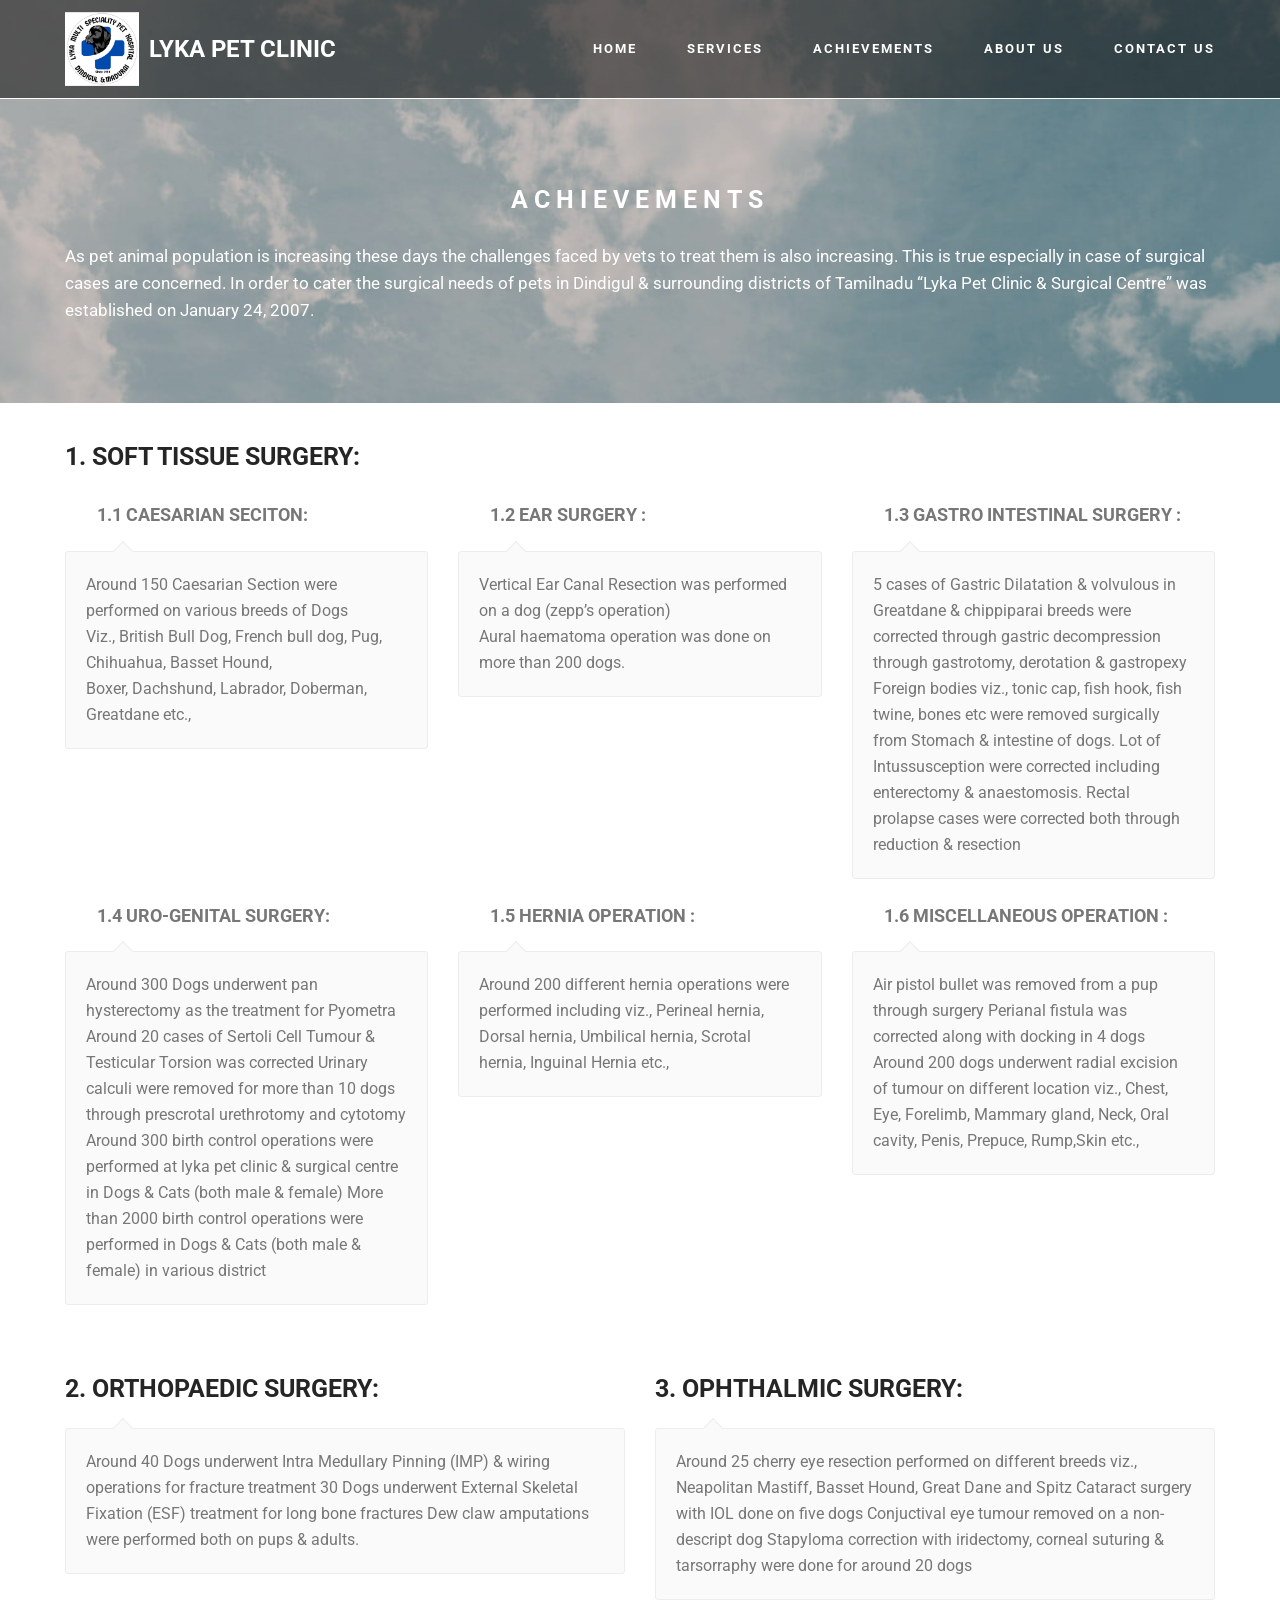
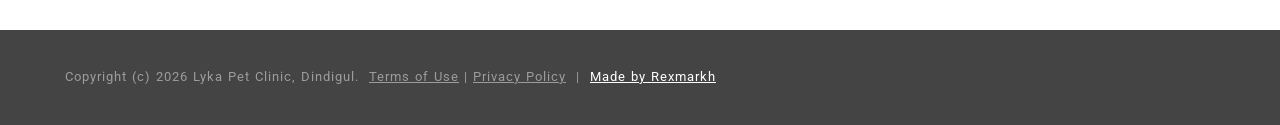
<file: pages/achievements.html>
<!DOCTYPE html>
<html>

<head>
    <meta charset="UTF-8">
    <meta http-equiv="X-UA-Compatible" content="IE=edge">
    <meta name="generator" content="Lyka Pet Clinic & Surgical Centre">
    <meta name="viewport" content="width=device-width, initial-scale=1">
    <link rel="shortcut icon" href="assets/images/logo.jpg" type="image/x-icon">
    <meta name="Lyka Pet Clinic & Surgical Centre" content="Achievements of Lyka Pet Clinic, Dindigul.">
    <title>Achievements</title>
    <link rel="stylesheet" href="https://fonts.googleapis.com/css?family=Roboto:700,400&amp;subset=cyrillic,latin,greek,vietnamese">
    <link rel="stylesheet" href="../assets/bootstrap/css/bootstrap.min.css">
    <link rel="stylesheet" href="../assets/mobirise/css/style.css">
    <link rel="stylesheet" href="../assets/mobirise/css/overwrite.css">
    <link rel="stylesheet" href="../assets/mobirise/css/mbr-additional.css" type="text/css">
</head>

<body>
    <section class="engine"><a rel="nofollow" href="https://lykapetclinic.com">Lyka Pet Clinic & Surgical Centre</a></section>
    <section class="mbr-navbar mbr-navbar--freeze mbr-navbar--absolute mbr-navbar--transparent mbr-navbar--sticky mbr-navbar--auto-collapse" id="menu-16">
        <div class="mbr-navbar__section mbr-section">
            <div class="mbr-section__container container">
                <div class="mbr-navbar__container">
                    <div class="mbr-navbar__column mbr-navbar__column--s mbr-navbar__brand">
                        <span class="mbr-navbar__brand-link mbr-brand mbr-brand--inline">
                        <span class="mbr-brand__logo"><a href="../"><img class="mbr-navbar__brand-img mbr-brand__img" src="../assets/images/logo.jpg" alt="Lyka Pet Clinic, Dindigul" title="Lyka Pet Clinic, Dindigul"></a></span>
                        <span class="mbr-brand__name"><a class="mbr-brand__name text-white" href="../#home">LYKA PET CLINIC</a></span>
                        </span>
                    </div>
                    <div class="mbr-navbar__hamburger mbr-hamburger text-white"><span class="mbr-hamburger__line"></span></div>
                    <div class="mbr-navbar__column mbr-navbar__menu">
                        <nav class="mbr-navbar__menu-box mbr-navbar__menu-box--inline-right">
                            <div class="mbr-navbar__column">
                                <ul class="mbr-navbar__items mbr-navbar__items--right mbr-buttons mbr-buttons--freeze mbr-buttons--right btn-decorator mbr-buttons--active mbr-buttons--only-links">
                                    <li class="mbr-navbar__item"><a class="mbr-buttons__link btn text-white" href="../#home">HOME</a></li>
                                    <li class="mbr-navbar__item"><a class="mbr-buttons__link btn text-white" href="../#servicess">SERVICES</a></li>
                                    <li class="mbr-navbar__item"><a class="mbr-buttons__link btn text-white" href="../#achievements">ACHIEVEMENTS</a></li>
                                    <li class="mbr-navbar__item"><a class="mbr-buttons__link btn text-white" href="../#aboutus">ABOUT US</a></li>
                                    <li class="mbr-navbar__item"><a class="mbr-buttons__link btn text-white" href="../#contactus">CONTACT US</a></li>
                                </ul>
                            </div>
                        </nav>
                    </div>
                </div>
            </div>
        </div>
    </section>
    <section class="mbr-section mbr-section--relative mbr-section--fixed-size mbr-parallax-background mbr-after-navbar" id="content5-18" style="background-image: url(../assets/images/bg3.jpg);">
        <div class="mbr-overlay" style="opacity: 0.2; background-color: rgb(40, 50, 78);"></div>
        <div class="mbr-section__container container mbr-section__container--first">
            <div class="mbr-header mbr-header--wysiwyg row">
                <div class="col-sm-8 col-sm-offset-2">
                    <h3 class="mbr-header__text">ACHIEVEMENTS</h3>
                </div>
            </div>
        </div>
        <div class="mbr-section__container container mbr-section__container--last">
            <div class="row">
                <div class="mbr-article mbr-article--wysiwyg col-sm-12">As pet animal population is increasing these days the challenges faced by vets to treat them is also increasing. This is true especially in case of surgical cases are concerned. In order to cater the surgical needs of pets in Dindigul & surrounding districts of Tamilnadu “Lyka Pet Clinic & Surgical Centre” was established on January 24, 2007.</div>
            </div>
        </div>
    </section>
    <section class="mbr-section mbr-section--relative mbr-section--fixed-size" id="testimonials1-27" style="background-color: rgb(255, 255, 255);">
        <div>
            <div class="mbr-section__container mbr-section__container--std-padding container">
                <div class="row">
                    <div class="col-sm-12">
                        <h2 class="mbr-section__header">1. SOFT TISSUE SURGERY:</h2>
                        <ul class="mbr-reviews mbr-reviews--wysiwyg row">
                            <li class="mbr-reviews__item col-sm-6 col-md-4">
                                <div class="mbr-reviews__author mbr-reviews__author--short">
                                    <div class="mbr-reviews__author-name">1.1 CAESARIAN SECITON:</div>
                                    <div class="mbr-reviews__author-bio"></div>
                                </div>
                                <div class="mbr-reviews__text">Around 150 Caesarian Section were performed on various breeds of Dogs
                                    <br>
                                    <div>Viz., British Bull Dog, French bull dog, Pug, Chihuahua, Basset Hound,</div>
                                    <div>Boxer, Dachshund, Labrador, Doberman, Greatdane etc.,</div>
                                </div>
                            </li>
                            <li class="mbr-reviews__item col-sm-6 col-md-4">
                                <div class="mbr-reviews__author mbr-reviews__author--short">
                                    <div class="mbr-reviews__author-name">1.2 EAR SURGERY :</div>
                                    <div class="mbr-reviews__author-bio"></div>
                                </div>
                                <div class="mbr-reviews__text">Vertical Ear Canal Resection was performed on a dog (zepp’s operation)
                                    <div>Aural haematoma operation was done on more than 200 dogs.</div>
                                </div>
                            </li>
                            <li class="mbr-reviews__item col-sm-6 col-md-4">
                                <div class="mbr-reviews__author mbr-reviews__author--short">
                                    <div class="mbr-reviews__author-name">1.3 GASTRO INTESTINAL SURGERY :</div>
                                    <div class="mbr-reviews__author-bio"></div>
                                </div>
                                <div class="mbr-reviews__text">
                                    <p class="mbr-reviews__p">5 cases of Gastric Dilatation &amp; volvulous in Greatdane &amp; chippiparai breeds were corrected through gastric decompression through gastrotomy, derotation &amp; gastropexy</p>
                                    <p class="mbr-reviews__p">Foreign bodies viz., tonic cap, fish hook, fish twine, bones etc were removed surgically from Stomach &amp; intestine of dogs. Lot of Intussusception were corrected including enterectomy &amp; anaestomosis. Rectal prolapse cases were corrected both through reduction &amp; resection</p>
                                </div>
                            </li>
                            <li class="mbr-reviews__item col-sm-6 col-md-4">
                                <div class="mbr-reviews__author mbr-reviews__author--short">
                                    <div class="mbr-reviews__author-name">1.4 URO-GENITAL SURGERY:</div>
                                    <div class="mbr-reviews__author-bio"></div>
                                </div>
                                <div class="mbr-reviews__text">Around 300 Dogs underwent pan hysterectomy as the treatment for Pyometra Around 20 cases of Sertoli Cell Tumour & Testicular Torsion was corrected Urinary calculi were removed for more than 10 dogs through prescrotal urethrotomy and cytotomy Around 300 birth control operations were performed at lyka pet clinic & surgical centre in Dogs & Cats (both male & female) More than 2000 birth control operations were performed in Dogs & Cats (both male & female) in various district
                            </li>
                            <li class="mbr-reviews__item col-sm-6 col-md-4">
                                <div class="mbr-reviews__author mbr-reviews__author--short">
                                    <div class="mbr-reviews__author-name">1.5 HERNIA OPERATION :</div>
                                    <div class="mbr-reviews__author-bio"></div>
                                </div>
                                <div class="mbr-reviews__text">Around 200 different hernia operations were performed including viz., Perineal hernia, Dorsal hernia, Umbilical hernia, Scrotal hernia, Inguinal Hernia etc.,</div>
                            </li>
                            <li class="mbr-reviews__item col-sm-6 col-md-4">
                                <div class="mbr-reviews__author mbr-reviews__author--short">
                                    <div class="mbr-reviews__author-name">1.6 MISCELLANEOUS OPERATION :</div>
                                    <div class="mbr-reviews__author-bio"></div>
                                </div>
                                <div class="mbr-reviews__text">Air pistol bullet was removed from a pup through surgery Perianal fistula was corrected along with docking in 4 dogs Around 200 dogs underwent radial excision of tumour on different location viz., Chest, Eye, Forelimb, Mammary gland, Neck, Oral cavity, Penis, Prepuce, Rump,Skin etc.,</div>
                            </li>
                        </ul>
                        </div>
                    </div>
                </div>
                <div class="mbr-section__container achieves container">
                    <div class="row">
                        <div class="col-sm-12">
                            <ul class="mbr-reviews mbr-reviews--wysiwyg row">
                                <li class="mbr-reviews__item col-sm-6 col-md-6">
                                    <div class="mbr-reviews__author mbr-reviews__author--short">
                                        <h2 class="mbr-section__header">2. ORTHOPAEDIC SURGERY:</h2>
                                    </div>
                                    <div class="mbr-reviews__text">Around 40 Dogs underwent Intra Medullary Pinning (IMP) & wiring operations for fracture treatment 30 Dogs underwent External Skeletal Fixation (ESF) treatment for long bone fractures Dew claw amputations were performed both on pups & adults.
                                    </div>
                                </li>
                                <li class="mbr-reviews__item col-sm-6 col-md-6">
                                    <div class="mbr-reviews__author mbr-reviews__author--short">
                                        <h2 class="mbr-section__header">3. OPHTHALMIC SURGERY:</h2>
                                    </div>
                                    <div class="mbr-reviews__text">Around 25 cherry eye resection performed on different breeds viz., Neapolitan Mastiff, Basset Hound, Great Dane and Spitz Cataract surgery with IOL done on five dogs Conjuctival eye tumour removed on a non-descript dog Stapyloma correction with iridectomy, corneal suturing & tarsorraphy were done for around 20 dogs</div>
                                </li>
                            </ul>
                        </div>
                    </div>
                </div>
            </div>
    </section>
    <footer style="background-color: rgb(68, 68, 68);" id="footer1-2" class="mbr-section mbr-section--relative mbr-section--fixed-size">
        <div class="mbr-section__container container">
            <div class="mbr-footer mbr-footer--wysiwyg row">
                <div class="col-sm-12">
                    <p class="mbr-footer__copyright">Copyright (c) 2026 Lyka Pet Clinic, Dindigul. &nbsp;<a href="https://lykapetclinic.com/" class="mbr-footer__link text-gray">Terms of Use</a> | <a href="https://lykapetclinic.com/" class="mbr-footer__link text-gray">Privacy Policy</a>&nbsp; | &nbsp;<a class="text-white" target="_blank" href="https://www.facebook.com/rexmarkh">Made by Rexmarkh</a></p>
                </div>
            </div>
        </div>
    </footer>
    <script src="../assets/web/assets/jquery/jquery.min.js"></script>
    <script src="../assets/bootstrap/js/bootstrap.min.js"></script>
    <script src="../assets/smooth-scroll/SmoothScroll.js"></script>
    <script src="../assets/jarallax/jarallax.js"></script>
    <script src="../assets/mobirise/js/script.js"></script>
</body>

</html>
</file>
<file: assets/mobirise/css/style.css>
.is-builder .animated {
  -webkit-animation-name: none !important;
  animation-name: none !important;
}
html {
  position: relative;
  min-height: 100%;
}
.mbr-embedded-video {
  position: relative;
}
.mbr-background-video,
.mbr-background-video-preview {
  bottom: 0;
  left: 0;
  overflow: hidden;
  position: absolute;
  right: 0;
  top: 0;
}
.mbr-parallax-background,
.mbr-background {
  background-attachment: fixed !important;
  background-position: 50% 0;
  background-repeat: no-repeat;
  background-size: cover !important;
}
.mbr-hidden-scrollbar .mbr-parallax-background {
  background-size: auto 130%;
}
.mobile .mbr-parallax-background {
  background-attachment: scroll !important;
}
.mbr-background {
  background-attachment: scroll !important;
}
.mbr-navbar {
  position: relative;
  width: 100%;
}
.mbr-navbar:before {
  content: "";
  display: block;
}
.mbr-navbar__brand-link:after,
.mbr-navbar__brand-img {
  height: 74px;
}
.mbr-navbar:before,
.mbr-navbar__container {
  height: 98px;
}
.mbr-navbar--ss .mbr-navbar__brand-link:after,
.mbr-navbar--ss .mbr-navbar__brand-img {
  height: 74px;
}
.mbr-navbar--ss:before,
.mbr-navbar--ss .mbr-navbar__container {
  height: 98px;
}
.mbr-navbar--xs .mbr-navbar__brand-link:after,
.mbr-navbar--xs .mbr-navbar__brand-img {
  height: 32px;
}
.mbr-navbar--xs:before,
.mbr-navbar--xs .mbr-navbar__container {
  height: 56px;
}
.mbr-navbar--s .mbr-navbar__brand-link:after,
.mbr-navbar--s .mbr-navbar__brand-img {
  height: 48px;
}
.mbr-navbar--s:before,
.mbr-navbar--s .mbr-navbar__container {
  height: 72px;
}
.mbr-navbar--m .mbr-navbar__brand-link:after,
.mbr-navbar--m .mbr-navbar__brand-img {
  height: 64px;
}
.mbr-navbar--m:before,
.mbr-navbar--m .mbr-navbar__container {
  height: 88px;
}
.mbr-navbar--l .mbr-navbar__brand-link:after,
.mbr-navbar--l .mbr-navbar__brand-img {
  height: 96px;
}
.mbr-navbar--l:before,
.mbr-navbar--l .mbr-navbar__container {
  height: 120px;
}
.mbr-navbar--xl .mbr-navbar__brand-link:after,
.mbr-navbar--xl .mbr-navbar__brand-img {
  height: 128px;
}
.mbr-navbar--xl:before,
.mbr-navbar--xl .mbr-navbar__container {
  height: 152px;
}
.mbr-navbar--short .mbr-navbar__brand-link:after,
.mbr-navbar--short .mbr-navbar__brand-img {
  height: 40px;
}
.mbr-navbar--short:before,
.mbr-navbar--short .mbr-navbar__container {
  height: 64px;
}
.mbr-navbar--short .mbr-navbar__container {
  padding: 12px 0;
}
@media (max-width: 767px) {
  .mbr-navbar--short .mbr-navbar__brand-link:after,
  .mbr-navbar--short .mbr-navbar__brand-img {
    height: 31px;
  }
  .mbr-navbar--short:before,
  .mbr-navbar--short .mbr-navbar__container {
    height: 45px;
  }
  .mbr-navbar--short .mbr-navbar__container {
    padding: 7px 0;
  }
}
.mbr-navbar__brand-img {
  position: relative;
}
.mbr-navbar__brand-img,
.mbr-navbar__container,
.mbr-navbar__section {
  -webkit-transition: all 300ms ease-in-out 0s;
  -o-transition: all 300ms ease-in-out 0s;
  transition: all 300ms ease-in-out 0s;
}
.mbr-navbar__section {
  background: #2c2c2c;
  height: auto;
  position: absolute;
  top: 0;
  width: 100%;
  z-index: 1000;
}
.mbr-navbar__container {
  display: table;
  padding: 12px 0;
  width: 100%;
}
.mbr-navbar__menu-box {
  display: table;
  width: 100%;
}
.mbr-navbar__menu-box--inline-left,
.mbr-navbar__menu-box--inline-center,
.mbr-navbar__menu-box--inline-right {
  display: block;
  text-align: left;
}
.mbr-navbar__menu-box--inline-center {
  text-align: center;
}
.mbr-navbar__menu-box--inline-right {
  text-align: right;
}
.mbr-navbar__column {
  display: table-cell;
  vertical-align: middle;
}
.mbr-navbar__column--xxs {
  width: 1%;
}
.mbr-navbar__column--xs {
  width: 10%;
}
.mbr-navbar__column--s {
  width: 20%;
}
.mbr-navbar__column--m {
  width: 30%;
}
.mbr-navbar__column--l {
  width: 40%;
}
.mbr-navbar__column--xl {
  width: 50%;
}
.mbr-navbar__menu-box--inline-left .mbr-navbar__column,
.mbr-navbar__menu-box--inline-center .mbr-navbar__column,
.mbr-navbar__menu-box--inline-right .mbr-navbar__column {
  display: inline-block;
}
.mbr-navbar__items {
  float: left;
  padding-left: 0px;
  position: relative;
  left: -20px;
}
.mbr-navbar__items--right {
  float: right;
  left: 0;
}
.mbr-navbar__item {
  display: block;
  float: left;
  position: relative;
}
.mbr-navbar__hamburger {
  display: none;
  margin-top: -11px;
  position: absolute;
  right: 0;
  top: 50%;
  z-index: 10000;
}
.mbr-navbar--collapsed .mbr-navbar__container {
  position: relative;
}
.mbr-navbar--collapsed .mbr-navbar__column {
  display: block;
  width: 100%;
}
.mbr-navbar--collapsed .mbr-navbar__items--right {
  padding-top: 13px;
}
.mbr-navbar--collapsed .mbr-navbar__menu {
  background: rgba(0, 0, 0, 0.9);
  display: none;
  height: 100%;
  left: 0;
  position: fixed;
  top: 0;
  width: 100%;
  z-index: 9999;
}
.mbr-navbar--collapsed .mbr-navbar__menu-box {
  display: table-cell;
  vertical-align: middle;
}
.mbr-navbar--collapsed .mbr-navbar__items {
  float: none;
}
.mbr-navbar--collapsed .mbr-navbar__item {
  float: none;
}
.mbr-navbar--collapsed .mbr-navbar__hamburger {
  display: block;
}
.mbr-navbar--collapsed.mbr-navbar--open .mbr-navbar__menu {
  display: table;
}
.mbr-navbar--collapsed.mbr-navbar--open:not(.mbr-navbar--sticky) .mbr-navbar__section {
  background: none;
  position: fixed;
}
.mbr-navbar--collapsed.mbr-navbar--open .mbr-navbar__brand {
  visibility: hidden;
}
.mbr-navbar--collapsed.mbr-navbar--sticky.mbr-navbar--open .mbr-navbar__brand {
  visibility: visible;
}
.mbr-navbar--collapsed.mbr-navbar--open .mbr-navbar__brand-img,
.mbr-navbar--collapsed.mbr-navbar--open .mbr-navbar__container {
  -webkit-transition: none;
  -o-transition: none;
  transition: none;
}
.mbr-navbar--freeze.mbr-navbar--collapsed.mbr-navbar--open .mbr-navbar__hamburger,
.mbr-navbar--freeze.mbr-navbar--collapsed.mbr-navbar--open .mbr-navbar__hamburger:hover {
  color: #fff !important;
}
.mbr-navbar--sticky .mbr-navbar__section {
  position: fixed;
}
.mbr-navbar--absolute {
  position: absolute;
}
.mbr-navbar--transparent .mbr-navbar__section {
  background: none;
}
.mbr-navbar--stuck .mbr-navbar__section,
.mbr-navbar--relative .mbr-navbar__section {
  background: #2c2c2c;
}
@media (max-width: 991px) {
  .mbr-navbar--auto-collapse .mbr-navbar__container {
    position: relative;
  }
  .mbr-navbar--auto-collapse .mbr-navbar__column {
    display: block;
    width: 100%;
  }
  .mbr-navbar--auto-collapse .mbr-navbar__items--right {
    padding-top: 13px;
  }
  .mbr-navbar--auto-collapse .mbr-navbar__menu {
    background: rgba(0, 0, 0, 0.9);
    display: none;
    height: 100%;
    left: 0;
    position: fixed;
    top: 0;
    width: 100%;
    z-index: 9999;
  }
  .mbr-navbar--auto-collapse .mbr-navbar__menu-box {
    display: table-cell;
    vertical-align: middle;
  }
  .mbr-navbar--auto-collapse .mbr-navbar__items {
    float: none;
  }
  .mbr-navbar--auto-collapse .mbr-navbar__item {
    float: none;
  }
  .mbr-navbar--auto-collapse .mbr-navbar__hamburger {
    display: block;
  }
  .mbr-navbar--auto-collapse.mbr-navbar--open .mbr-navbar__menu {
    display: table;
  }
  .mbr-navbar--auto-collapse.mbr-navbar--open:not(.mbr-navbar--sticky) .mbr-navbar__section {
    background: none;
    position: fixed;
  }
  .mbr-navbar--auto-collapse.mbr-navbar--open .mbr-navbar__brand {
    visibility: hidden;
  }
  .mbr-navbar--auto-collapse.mbr-navbar--sticky.mbr-navbar--open .mbr-navbar__brand {
    visibility: visible;
  }
  .mbr-navbar--auto-collapse.mbr-navbar--open .mbr-navbar__brand-img,
  .mbr-navbar--auto-collapse.mbr-navbar--open .mbr-navbar__container {
    -webkit-transition: none;
    -o-transition: none;
    transition: none;
  }
  .mbr-navbar--freeze.mbr-navbar--auto-collapse.mbr-navbar--open .mbr-navbar__hamburger,
  .mbr-navbar--freeze.mbr-navbar--auto-collapse.mbr-navbar--open .mbr-navbar__hamburger:hover {
    color: #fff !important;
  }
}
.mbr-after-navbar:before {
  content: "";
  display: block;
  height: 98px;
}
.mbr-hamburger {
  cursor: pointer;
  height: 23px;
  width: 30px;
}
.mbr-hamburger:focus {
  outline: none;
}
.mbr-hamburger__line,
.mbr-hamburger__line:before,
.mbr-hamburger__line:after {
  content: "";
  position: absolute;
  display: block;
  height: 1px;
  cursor: pointer;
}
.mbr-hamburger__line,
.mbr-hamburger__line:before,
.mbr-hamburger__line:after {
  width: 30px;
  border-bottom: 5px solid;
  top: 9px;
}
.mbr-hamburger__line:before {
  top: -9px;
}
.mbr-hamburger__line:after {
  top: 9px;
}
.mbr-hamburger__line,
.mbr-hamburger__line:before,
.mbr-hamburger__line:after {
  -webkit-transition: all 300ms ease-in-out;
  transition: all 300ms ease-in-out;
}
.mbr-hamburger--open .mbr-hamburger__line {
  border-color: transparent;
}
.mbr-hamburger--open .mbr-hamburger__line:before,
.mbr-hamburger--open .mbr-hamburger__line:after {
  top: 0;
}
.mbr-hamburger--open .mbr-hamburger__line:before {
  -ms-transform: rotate(45deg);
  -webkit-transform: rotate(45deg);
  transform: rotate(45deg);
}
.mbr-hamburger--open .mbr-hamburger__line:after {
  top: 10px;
  -ms-transform: translatey(-10px) rotate(-45deg);
  -webkit-transform: translatey(-10px) rotate(-45deg);
  transform: translatey(-10px) rotate(-45deg);
}
@media (max-width: 767px) {
  .mbr-hamburger {
    height: 23px;
    width: 27px;
  }
  .mbr-hamburger__line,
  .mbr-hamburger__line:before,
  .mbr-hamburger__line:after {
    width: 27px;
    border-bottom: 4px solid;
    top: 9px;
  }
  .mbr-hamburger__line:before {
    top: -9px;
  }
  .mbr-hamburger__line:after {
    top: 9px;
  }
}
.mbr-brand {
  display: block;
  float: left;
  position: relative;
}
.mbr-brand,
.mbr-brand:hover {
  text-decoration: none;
}
.mbr-brand__name {
  display: block;
  font-weight: bold;
  margin-top: 5px;
  text-align: center;
}
.mbr-brand__name,
.mbr-brand__name:hover {
  text-decoration: none;
}
.mbr-brand--inline {
  display: table;
}
.mbr-brand--inline:after {
  content: "";
  display: table-cell;
  width: 1px;
}
.mbr-brand--inline .mbr-brand__logo,
.mbr-brand--inline .mbr-brand__name {
  display: table-cell;
  vertical-align: middle;
}
.mbr-brand--inline .mbr-brand__logo {
  padding-right: 10px;
}
.mbr-brand--inline .mbr-brand__name {
  margin: 0;
  text-align: left;
}
.mbr-form {
  display: table;
  margin-top: -13px;
  position: relative;
  top: 14px;
  width: 100%;
}
.mbr-form__left,
.mbr-form__right {
  display: table-cell;
  vertical-align: top;
}
.mbr-form__left {
  padding-right: 3px;
}
.mbr-form__right {
  width: 1px;
}
@media (max-width: 530px) {
  .mbr-form {
    display: block;
    margin-top: -27px;
    position: relative;
    top: 26px;
  }
  .mbr-form__left,
  .mbr-form__right {
    display: block;
  }
  .mbr-form__left {
    margin-bottom: 12px;
    padding-right: 0;
  }
  .mbr-form__right {
    width: 100%;
  }
}
.mbr-section {
  padding: 0 20px;
}
.mbr-section--no-padding {
  padding: 0;
}
.mbr-section--relative {
  position: relative;
}
.mbr-section--fixed-size {
  overflow: hidden;
}
.mbr-section--full-height {
  height: 100vh;
}
.mbr-section--full-height.mbr-after-navbar:before {
  display: none;
}
.mbr-section--bg-adapted {
  background-attachment: scroll;
  background-position: 50% 0;
  background-repeat: no-repeat;
  background-size: cover;
}
.mbr-section--gray {
  background-color: #444444;
}
.mbr-section--light-gray {
  background-color: #f0f0f0;
}
.mbr-section--dark-gray {
  background-color: #3c3c3c;
}
.mbr-section__container {
  padding: 0;
  position: relative;
  z-index: 3;
}
.mbr-section__container--center {
  text-align: center;
}
.mbr-section__container--std-padding {
  padding: 93px 0;
}
.mbr-section__container--std-top-padding {
  padding-top: 93px;
}
.mbr-section__container--std-bot-padding {
  padding-bottom: 93px;
}
.mbr-section__container--sm-padding {
  padding: 41px 0;
}
.mbr-section__container--sm-top-padding {
  padding-top: 41px;
}
.mbr-section__container--sm-bot-padding {
  padding-bottom: 41px;
}
.mbr-section__container--isolated {
  padding-bottom: 93px;
  padding-top: 93px;
}
.mbr-section__container--first {
  padding-top: 93px;
  padding-bottom: 41px;
}
.mbr-section__container--middle {
  padding-bottom: 41px;
}
.mbr-section__container--last {
  padding-bottom: 93px;
}
.mbr-section__row {
  margin-left: -24px;
  margin-right: -24px;
}
.mbr-section__col {
  overflow: hidden;
  padding-left: 24px;
  padding-right: 24px;
}
.mbr-section__left {
  padding-right: 40px;
}
.mbr-section__right {
  padding-left: 15px;
}
.mbr-section__header {
  line-height: 1.5em;
  margin: -10px 0 0;
  text-align: center;
}
@media (min-width: 768px) {
  .mbr-section--short-paddings .mbr-section__container--std-padding {
    padding: 59px 0;
  }
  .mbr-section--short-paddings .mbr-section__container--std-top-padding {
    padding-top: 59px;
  }
  .mbr-section--short-paddings .mbr-section__container--std-bot-padding {
    padding-bottom: 59px;
  }
  .mbr-section--short-paddings .mbr-section__container--sm-padding {
    padding: 41px 0;
  }
  .mbr-section--short-paddings .mbr-section__container--sm-top-padding {
    padding-top: 41px;
  }
  .mbr-section--short-paddings .mbr-section__container--sm-bot-padding {
    padding-bottom: 41px;
  }
  .mbr-section--short-paddings .mbr-section__container--isolated {
    padding-bottom: 59px;
    padding-top: 59px;
  }
  .mbr-section--short-paddings .mbr-section__container--first {
    padding-top: 59px;
    padding-bottom: 41px;
  }
  .mbr-section--short-paddings .mbr-section__container--middle {
    padding-bottom: 41px;
  }
  .mbr-section--short-paddings .mbr-section__container--last {
    padding-bottom: 59px;
  }
}
@media (max-width: 767px) {
  .mbr-section__left {
    padding-right: 15px;
  }
  .mbr-section__right {
    padding-left: 15px;
    padding-top: 51px;
  }
}
.mbr-arrow {
  bottom: 71px;
  left: 0;
  line-height: 1px;
  padding: 0 20px;
  position: absolute;
  width: 100%;
  z-index: 3;
}
.mbr-arrow__link {
  display: inline-block;
  font-size: 26px;
}
.mbr-arrow__link,
.mbr-arrow__link:hover,
.mbr-arrow__link:focus {
  color: #fff;
}
.mbr-arrow--floating .mbr-arrow__link {
  -webkit-animation: floating-arrow 1.6s infinite ease-in-out 0s;
  -o-animation: floating-arrow 1.6s infinite ease-in-out 0s;
  animation: floating-arrow 1.6s infinite ease-in-out 0s;
}
@-webkit-keyframes floating-arrow {
  from {
    -webkit-transform: translateY(0);
    transform: translateY(0);
  }
  65% {
    -webkit-transform: translateY(11px);
    transform: translateY(11px);
  }
  to {
    -webkit-transform: translateY(0);
    transform: translateY(0);
  }
}
@-o-keyframes floating-arrow {
  from {
    -webkit-transform: translateY(0);
    transform: translateY(0);
  }
  65% {
    -webkit-transform: translateY(11px);
    transform: translateY(11px);
  }
  to {
    -webkit-transform: translateY(0);
    transform: translateY(0);
  }
}
@keyframes floating-arrow {
  from {
    -webkit-transform: translateY(0);
    transform: translateY(0);
  }
  65% {
    -webkit-transform: translateY(11px);
    transform: translateY(11px);
  }
  to {
    -webkit-transform: translateY(0);
    transform: translateY(0);
  }
}
.mbr-arrow--dark .mbr-arrow__link,
.mbr-arrow--dark .mbr-arrow__link:hover,
.mbr-arrow--dark .mbr-arrow__link:focus {
  color: #252525;
}
@media (max-width: 767px) {
  .mbr-arrow {
    bottom: 41px;
  }
}
@media (max-width: 320px) {
  .mbr-arrow {
    bottom: 21px;
    text-align: center;
  }
}
@media all and (device-width: 320px) and (device-height: 568px) and (orientation: portrait) {
  .mbr-arrow {
    bottom: 31px;
  }
}
.mbr-box {
  display: table;
  width: 100%;
}
.mbr-box--fixed {
  table-layout: fixed;
}
.mbr-box--stretched {
  height: 100%;
}
.mbr-box__magnet {
  display: table-cell;
  float: none;
  height: 100%;
  margin-bottom: 0;
  margin-top: 0;
  text-align: center;
  vertical-align: middle;
}
.mbr-box__magnet--sm-padding {
  padding: 41px 0;
}
.mbr-box__magnet--top-left,
.mbr-box__magnet--top-center,
.mbr-box__magnet--top-right {
  vertical-align: top;
}
.mbr-box__magnet--bottom-left,
.mbr-box__magnet--bottom-center,
.mbr-box__magnet--bottom-right {
  vertical-align: bottom;
}
.mbr-box__magnet--top-left,
.mbr-box__magnet--center-left,
.mbr-box__magnet--bottom-left {
  text-align: left;
}
.mbr-box__magnet--top-right,
.mbr-box__magnet--center-right,
.mbr-box__magnet--bottom-right {
  text-align: right;
}
.mbr-box__container {
  height: 50%;
}
@media (max-width: 767px) {
  .mbr-box__container {
    height: 100%;
  }
  .mbr-box--adapted {
    display: block;
  }
  .mbr-box--adapted > .mbr-box__magnet {
    display: block;
    height: auto;
  }
}
.mbr-overlay {
  background: #222;
  bottom: 0;
  left: 0;
  position: absolute;
  right: 0;
  top: 0;
  z-index: 2;
}
.mbr-google-map__marker {
  color: #252525;
  display: none;
  margin: 0;
}
.mbr-google-map--loaded .mbr-google-map__marker {
  display: block;
}
.mbr-hero {
  color: #fff;
  position: relative;
}
.mbr-hero__text {
  font-size: 46px;
  font-weight: bold;
  left: -2px;
  letter-spacing: 2px;
  line-height: 50px;
  margin: -18px 0 1px 0;
  padding-bottom: 41px;
  position: relative;
  top: 8px;
}
.mbr-hero__subtext {
  font-size: 21px;
  line-height: 29px;
  margin: -32px 0 3px 0;
  padding: 0 0 41px 0;
  position: relative;
  top: 6px;
}
.mbr-figure {
  display: inline-block;
  line-height: 1px;
  margin: 0;
  max-width: 100%;
  overflow: hidden;
  position: relative;
}
.mbr-figure--no-bg {
  background: none;
}
.mbr-figure--full-width {
  display: block;
  width: 100%;
}
.mbr-figure.mbr-after-navbar:before {
  display: none;
}
.mbr-figure--full-width iframe,
.mbr-figure--full-width .mbr-figure__img,
.mbr-figure--full-width .mbr-figure__map {
  width: 100%;
}
.mbr-figure iframe,
.mbr-figure__img,
.mbr-figure__map {
  max-width: 100%;
}
.mbr-figure__map {
  height: 400px;
  line-height: 1.3em;
}
.mbr-figure__map--short {
  height: 300px;
}
.mbr-figure__caption {
  background: rgba(0, 0, 0, 0.5);
  bottom: 0;
  color: #fff;
  display: block;
  font-size: 17px;
  left: 0;
  line-height: 1.3em;
  min-height: 53px;
  padding: 17px 20px;
  position: absolute;
  text-align: left;
  width: 100%;
}
.mbr-figure__caption--no-padding {
  padding: 17px 0;
}
.mbr-figure--wysiwyg .mbr-figure__caption a,
.mbr-figure--wysiwyg .mbr-figure__caption a:hover {
  color: inherit;
  text-decoration: underline;
}
.mbr-figure--caption-inside-top .mbr-figure__caption {
  bottom: auto;
  top: 0;
}
.mbr-figure--caption-outside-top .mbr-figure__caption,
.mbr-figure--caption-outside-bottom .mbr-figure__caption {
  background: none;
  position: relative;
}
.mbr-figure--no-bg.mbr-figure--caption-outside-top .mbr-figure__caption,
.mbr-figure--no-bg.mbr-figure--caption-outside-bottom .mbr-figure__caption {
  color: #252525;
}
.mbr-figure--no-bg.mbr-figure--caption-outside-top .mbr-figure__caption {
  margin-top: -3px;
  padding-top: 0;
}
.mbr-figure--no-bg.mbr-figure--caption-outside-bottom .mbr-figure__caption {
  margin-top: -2px;
  padding-bottom: 0;
  top: 2px;
}
.mbr-figure__caption--std-grid {
  background: none;
  z-index: 2;
}
@media (min-width: 768px) {
  .mbr-figure__caption--std-grid {
    width: 715px;
    left: 50%;
    margin-left: -357.5px;
    padding: 17px 0;
  }
}
@media (min-width: 992px) {
  .mbr-figure__caption--std-grid {
    width: 935px;
    margin-left: -467.5px;
  }
}
@media (min-width: 1200px) {
  .mbr-figure__caption--std-grid {
    width: 1150px;
    margin-left: -575px;
  }
}
.mbr-figure__caption--std-grid:before {
  bottom: 0;
  content: "";
  position: absolute;
  top: 0;
  width: 200%;
  z-index: -1;
  margin-left: -50%;
}
.mbr-figure--caption-inside-top .mbr-figure__caption--std-grid:before,
.mbr-figure--caption-inside-bottom .mbr-figure__caption--std-grid:before {
  background: rgba(0, 0, 0, 0.6);
}
.mbr-figure__caption-small {
  color: #ccc;
  display: block;
  font-size: 14px;
  line-height: 1.3em;
}
.mbr-figure--no-bg.mbr-figure--caption-outside-top .mbr-figure__caption-small,
.mbr-figure--no-bg.mbr-figure--caption-outside-bottom .mbr-figure__caption-small {
  color: #777;
}
@media (max-width: 767px) {
  .mbr-figure--adapted {
    display: block;
    width: 100%;
  }
  .mbr-figure--adapted iframe,
  .mbr-figure--adapted .mbr-figure__img,
  .mbr-figure--adapted .mbr-figure__map {
    width: 100%;
  }
  .mbr-figure--caption-inside-top .mbr-figure__caption,
  .mbr-figure--caption-inside-bottom .mbr-figure__caption {
    background: none;
    position: relative;
  }
  .mbr-figure--caption-inside-top .mbr-figure__caption--std-grid:before,
  .mbr-figure--caption-inside-bottom .mbr-figure__caption--std-grid:before {
    display: none;
  }
}
.mbr-reviews {
  list-style: none;
  margin: 0 -15px;
  padding: 3px 0 0 0;
}
.mbr-reviews__item {
  position: relative;
  margin-top: 39px;
}
.mbr-reviews__text {
  background: #fafafa;
  border-radius: 3px;
  border: 1px solid #ededed;
  color: #777;
  font-size: 16px;
  line-height: 26px;
  padding: 20px;
  position: relative;
}
.mbr-reviews__text:before {
  -webkit-transform: rotate(45deg);
  -ms-transform: rotate(45deg);
  -o-transform: rotate(45deg);
  transform: rotate(45deg);
  width: 14px;
  height: 14px;
  background-color: #fafafa;
  border-color: #ededed;
  border-style: none solid solid none;
  border-width: 0 1px 1px 0;
  bottom: -8px;
  content: "";
  display: block;
  left: 50px;
  position: absolute;
}
.mbr-reviews__p {
  margin: 0;
}
.mbr-reviews__author {
  margin-top: 30px;
  padding-left: 102px;
  position: relative;
}
.mbr-reviews__author--short {
  margin-top: 27px;
  padding-left: 32px;
}
.mbr-reviews__author-img {
  width: 50px;
  height: 50px;
  border-radius: 50%;
  left: 33px;
  position: absolute;
  top: 0;
}
.mbr-reviews__author-name {
  color: #777;
  font-size: 14px;
  font-weight: bold;
  position: relative;
  top: -3px;
}
.mbr-reviews__author-bio {
  color: #999;
  font-size: 12px;
}
@media (max-width: 767px) {
  .mbr-reviews__author {
    padding-bottom: 32px;
  }
  .mbr-reviews__author--short {
    padding-bottom: 1px;
  }
}
@media (min-width: 768px) and (max-width: 991px) {
  .mbr-reviews__item:nth-of-type(2n+1) {
    clear: left;
  }
}
@media (min-width: 992px) {
  .mbr-reviews__item:nth-of-type(3n+1) {
    clear: left;
  }
}
.mbr-header {
  margin-top: -20px;
  padding: 0;
  position: relative;
  text-align: left;
  top: 10px;
}
.mbr-header--std-padding {
  padding-bottom: 41px;
}
.mbr-header--center {
  text-align: center;
}
.mbr-header__text {
  display: block;
  font-size: 25px;
  font-weight: bold;
  letter-spacing: 6px;
  line-height: 1.5em;
  margin: 0;
}
.mbr-header__subtext {
  color: #777;
  font-size: 14px;
  font-style: italic;
  letter-spacing: 1px;
  margin: 8px 0 7px 0;
}
.mbr-header--inline {
  margin-top: 0;
  padding: 41px 0 28px 0;
  top: 0;
}
.mbr-header--inline .mbr-header__text {
  letter-spacing: 4px;
  line-height: 1em;
  margin: 15px 0 0 0;
}
@media (max-width: 767px) {
  .mbr-header--inline {
    padding: 47px 0 38px 0;
  }
  .mbr-header--inline .mbr-header__text {
    display: block;
    margin: 0 0 38px 0;
  }
  .mbr-header--auto-align .mbr-header__text,
  .mbr-header--auto-align .mbr-header__subtext {
    left: 0;
    text-align: center !important;
  }
}
@media (min-width: 768px) {
  .mbr-header--reduce {
    margin-top: -5px;
    top: 2px;
  }
  .mbr-header--reduce .mbr-header__text {
    font-size: 16px;
    letter-spacing: 1px;
    line-height: 1.1em;
  }
}
.mbr-social-icons__icon {
  -webkit-transition: all 0.2s ease-in-out 0s;
  -o-transition: all 0.2s ease-in-out 0s;
  transition: all 0.2s ease-in-out 0s;
  color: #fff;
  cursor: pointer;
  display: inline-block;
  font-size: 29px;
  height: 56px;
  line-height: 61px;
  margin: 0 10px 13px 0;
  position: relative;
  text-align: center;
  width: 56px;
}
.mbr-social-icons__icon:hover {
  color: #fff;
}
.mbr-social-icons--style-1 .mbr-social-icons__icon:hover {
  background: #252525 !important;
}
.mbr-contacts {
  color: #9c9c9c;
  font-size: 14px;
  line-height: 1.7em;
  padding: 45px 0 46px;
}
.mbr-contacts__img {
  max-width: 100%;
  margin: 6px 0 5px 40px;
}
.mbr-contacts__img--left {
  margin-left: 0;
}
.mbr-contacts__text {
  margin: 0;
}
.mbr-contacts__header {
  color: #fff;
  font-size: 14px;
  letter-spacing: 1px;
  margin-bottom: 20px;
  margin-top: 3px;
}
.mbr-contacts__list {
  list-style: none;
  margin: 0;
  padding: 0;
}
@media (max-width: 767px) {
  .mbr-contacts__img {
    margin-bottom: 10px;
  }
  .mbr-contacts__header {
    margin-top: 20px;
    margin-bottom: 10px;
  }
  .mbr-contacts__column {
    margin-top: 37px;
  }
}
.mbr-footer {
  color: #9c9c9c;
  font-size: 13px;
  letter-spacing: 1px;
  line-height: 1.5em;
  padding: 37px 0 39px;
  word-spacing: 1px;
}
.mbr-footer__copyright {
  margin: 0;
}
.mbr-buttons {
  margin: -26px 0 13px 0;
  position: relative;
  text-align: left;
  top: 26px;
}
.mbr-buttons__btn,
.mbr-buttons__link {
  margin: 0 10px 13px 0;
}
.mbr-buttons__btn,
.mbr-buttons__link,
.mbr-buttons__btn:hover,
.mbr-buttons__link:hover {
  text-decoration: none;
}
.mbr-buttons--top {
  top: 44px;
  margin-top: -62px;
}
.mbr-buttons--no-offset {
  margin-top: 0;
  top: 0;
}
.mbr-buttons--only-links {
  left: -20px;
}
.mbr-buttons--center {
  left: 5px;
  text-align: center;
}
.mbr-buttons--center.mbr-buttons--only-links {
  left: 0;
}
.mbr-buttons--right {
  text-align: right;
}
.mbr-buttons--right .mbr-buttons__btn,
.mbr-buttons--right .mbr-buttons__link {
  margin: 0 0 13px 10px;
}
.mbr-buttons--right.mbr-buttons--only-links {
  left: 20px;
}
.mbr-buttons--activated {
  left: 5px;
  text-align: center;
}
.mbr-buttons--activated .mbr-buttons__btn,
.mbr-buttons--activated .mbr-buttons__link {
  margin-left: 0;
  margin-right: 0;
}
.mbr-buttons--activated .mbr-buttons__link {
  font-size: 25px;
  padding: 10px 30px 2px;
}
.mbr-buttons--activated .mbr-buttons__btn {
  font-size: 15px;
  margin-top: 9px;
  padding: 15px 30px;
}
.mbr-buttons--freeze.mbr-buttons--activated .mbr-buttons__link {
  font-size: 25px !important;
}
.mbr-buttons--freeze.mbr-buttons--activated .mbr-buttons__link,
.mbr-buttons--freeze.mbr-buttons--activated .mbr-buttons__link:hover {
  color: #fff !important;
}
.mbr-buttons--freeze.mbr-buttons--activated .mbr-buttons__btn {
  font-size: 15px !important;
}
@media (max-width: 991px) {
  .mbr-buttons--active {
    left: 5px;
    text-align: center;
  }
  .mbr-buttons--active .mbr-buttons__btn,
  .mbr-buttons--active .mbr-buttons__link {
    margin-left: 0;
    margin-right: 0;
  }
  .mbr-buttons--active .mbr-buttons__link {
    font-size: 25px;
    padding: 10px 30px 2px;
  }
  .mbr-buttons--active .mbr-buttons__btn {
    font-size: 15px;
    margin-top: 9px;
    padding: 15px 30px;
  }
  .mbr-buttons--freeze.mbr-buttons--active .mbr-buttons__link {
    font-size: 25px !important;
  }
  .mbr-buttons--freeze.mbr-buttons--active .mbr-buttons__link,
  .mbr-buttons--freeze.mbr-buttons--active .mbr-buttons__link:hover {
    color: #fff !important;
  }
  .mbr-buttons--freeze.mbr-buttons--active .mbr-buttons__btn {
    font-size: 15px !important;
  }
}
@media (max-width: 767px) {
  .mbr-buttons--auto-align {
    left: 5px;
    margin-top: -26px;
    text-align: center;
    top: 26px;
  }
  .mbr-buttons--auto-align.mbr-buttons--only-links {
    left: 0;
  }
}
@media (max-width: 530px) {
  .mbr-buttons {
    left: 0;
  }
  .mbr-buttons__btn,
  .mbr-buttons__link,
  .mbr-buttons--right .mbr-buttons__btn,
  .mbr-buttons--right .mbr-buttons__link {
    display: inline-block;
    margin: 0 0 13px 0;
    text-align: center;
    width: 100%;
  }
  .mbr-buttons--activated .mbr-buttons__btn,
  .mbr-buttons--activated .mbr-buttons__link,
  .mbr-buttons--active .mbr-buttons__btn,
  .mbr-buttons--active .mbr-buttons__link {
    width: auto;
  }
  .mbr-buttons--activated .mbr-buttons__btn,
  .mbr-buttons--active .mbr-buttons__btn {
    margin-top: 9px;
  }
}
.mbr-article {
  color: #777;
  font-size: 17px;
  line-height: 27px;
  text-align: left;
  position: relative;
  margin-top: -21px;
  top: 14px;
}
.mbr-article--wysiwyg h1,
.mbr-article--wysiwyg h2,
.mbr-article--wysiwyg h3,
.mbr-article--wysiwyg h4,
.mbr-article--wysiwyg h5,
.mbr-article--wysiwyg h6 {
  color: #252525;
  display: block;
  font-weight: bold;
  line-height: 1.3em;
  text-align: left;
}
.mbr-article--wysiwyg h1 {
  font-size: 27px;
  letter-spacing: 3px;
}
.mbr-article--wysiwyg h2 {
  font-size: 23px;
  letter-spacing: 2px;
}
.mbr-article--wysiwyg h3 {
  font-size: 19px;
  letter-spacing: 1px;
}
.mbr-article--wysiwyg h4 {
  font-size: 14px;
}
.mbr-article--wysiwyg h5 {
  font-size: 11px;
}
.mbr-article--wysiwyg h6 {
  font-size: 10px;
}
.mbr-article--wysiwyg p,
.mbr-article--wysiwyg ul,
.mbr-article--wysiwyg ol,
.mbr-article--wysiwyg blockquote {
  margin: 0 0 10px 0;
}
.mbr-article--wysiwyg blockquote {
  font-size: 17px;
  border-color: #f97352;
}
@media (max-width: 767px) {
  .mbr-article--auto-align.mbr-article--wysiwyg p,
  .mbr-article--auto-align {
    text-align: left !important;
  }
}
.social-likes__counter {
  -webkit-transition: all 0.2s ease-in-out 0s;
  -o-transition: all 0.2s ease-in-out 0s;
  transition: all 0.2s ease-in-out 0s;
  background: #3c3c3c;
  border-radius: 23px;
  font-size: 12px;
  height: 23px;
  line-height: 24px;
  min-width: 23px;
  padding: 0 5px;
  position: absolute;
  right: -7px;
  text-align: center;
  top: -7px;
}
.social-likes__counter_empty {
  display: none;
}
.social-likes_style-1 .social-likes__icon:hover {
  background: #252525 !important;
}
.social-likes_style-1 .social-likes__icon:hover .social-likes__counter {
  background: #f97352;
}
.social-likes_style-2 .social-likes__icon {
  background: #252525;
}
.social-likes_style-2 .social-likes__counter {
  background: #f97352;
}
.social-likes_style-2 .social-likes__icon:hover .social-likes__counter {
  background: #3c3c3c;
}
.mbr-plan {
  padding-bottom: 41px;
  padding-left: 1px;
  padding-right: 0;
  position: relative;
}
.mbr-plan--first,
.mbr-plan:first-child {
  padding-left: 0;
}
.mbr-plan--last,
.mbr-plan:last-child {
  padding-bottom: 93px;
}
.mbr-plan__box {
  background: #fff;
}
.mbr-plan__header {
  background: #444;
  overflow: hidden;
  padding: 20px 15px;
  color: #fff;
}
.mbr-plan__number {
  border-bottom: 1px dotted #ddd;
  color: #333;
  font-size: 80px;
  line-height: 0;
  margin: 0px 10px;
  padding: 41px 0;
  text-align: center;
  margin-bottom: 41px;
}
.mbr-plan__details {
  padding-bottom: 41px;
}
.mbr-plan__details ul,
.mbr-plan__list {
  list-style: none;
  margin: 0;
  padding: 0;
}
.mbr-plan__details li,
.mbr-plan__item {
  line-height: 40px;
  padding: 0 15px;
  text-align: center;
}
.mbr-plan__buttons {
  overflow: hidden;
  padding: 0 15px 41px;
}
.mbr-plan--favorite {
  margin-right: -1px;
  margin-top: -30px;
  padding-left: 0;
  top: 15px;
  z-index: 5;
}
.mbr-plan--favorite .mbr-plan__number:before {
  content: "";
  display: block;
  height: 15px;
}
.mbr-plan--favorite .mbr-plan__box {
  padding-bottom: 15px;
  box-shadow: 0px 0px 20px 5px rgba(0, 0, 0, 0.1);
}
.mbr-plan--primary .mbr-plan__header {
  background: #4c6972;
}
.mbr-plan--success .mbr-plan__header {
  background: #7ac673;
}
.mbr-plan--info .mbr-plan__header {
  background: #27aae0;
}
.mbr-plan--warning .mbr-plan__header {
  background: #faaf40;
}
.mbr-plan--danger .mbr-plan__header {
  background: #f97352;
}
@media (max-width: 767px) {
  .mbr-plan,
  .mbr-plan--first,
  .mbr-plan:first-child {
    padding-left: 15px;
    padding-right: 15px;
  }
  .mbr-plan__number {
    font-size: 79px;
  }
  .mbr-plan__details {
    font-size: 17px;
  }
  .mbr-plan--favorite {
    margin: 0;
    top: 0;
  }
}
.mbr-number {
  display: inline-block;
  margin-top: -0.12em;
}
.mbr-number__num {
  display: inline-table;
  height: 1em;
}
.mbr-number__group {
  display: table-cell;
  font-weight: bold;
  position: relative;
  vertical-align: middle;
}
.mbr-number__left {
  display: none;
  font-size: 0.34em;
  line-height: 0;
  padding: 0px 5px;
  vertical-align: super;
}
.mbr-number__right {
  display: none;
  font-size: 0.25em;
  padding: 0px 5px;
  vertical-align: middle;
  white-space: nowrap;
}
.mbr-number__caption {
  display: block;
  font-size: 0.19em;
  line-height: 1em;
  opacity: 0.5;
  padding-top: 0.5em;
  text-align: center;
}
.mbr-number--price .mbr-number__value {
  padding-right: 0.28em;
}
.mbr-number--price .mbr-number__left {
  display: inline;
}
.mbr-number--short-price .mbr-number__left,
.mbr-number--short-price .mbr-number__right {
  display: inline;
}
.mbr-number--short-price .mbr-number__caption {
  display: none;
}
.mbr-number--inverse-price .mbr-number__group {
  top: 0.1em;
}
.mbr-number--inverse-price .mbr-number__left {
  display: none;
}
.mbr-number--inverse-price .mbr-number__value {
  padding-left: 0.28em;
}
.mbr-number--inverse-price .mbr-number__right {
  display: inline;
}
.engine {
	position: absolute;
	text-indent: -2400px;
	text-align: center;
	padding: 0;
}
</file>
<file: assets/mobirise/css/overwrite.css>
.mbr-navbar__container .mbr-navbar__column--s {
    width: 30%;
}
.mbr-box__magnet .col-sm-6 {
	width: 100%;
}
.mbr-hero__text{
  font-size: 45px !important;
}
.mbr-hero__subtext {
    font-size: 18px !important;
        text-shadow: 0.3px 0.3px #333;
  }
.mbr-hero {
  color: #fff !important;
  background-color: rgba(0,0,0,0.5);
  padding: 0 20px;
  border-radius: 5px;
}
.mbr-navbar--transparent .mbr-navbar__section {
  background: rgba(0,0,0, 0.5);
  border-bottom: 1px solid #fff;
}
.mbr-reviews__text::before { 
	bottom: none !important;
	top:-8px !important;
	transform: rotate(225deg) !important;
}

.mbr-reviews__item {
    margin-top: 0 !important;
}
.mbr-reviews__author--short {
    margin-bottom: 20px;
    padding-left: 32px;
}
.mbr-section__container--std-padding {
    padding: 45px 0;
}
.achieves
{
	padding-bottom: 30px;
}
.achieves .mbr-reviews__author--short {
    padding-left: 0px;
}

.mbr-section__container h2, .consultation h3 {
	text-align: left !important;
	letter-spacing: 0 !important;
}
.services-h3 {
  padding:40px 0 40px 20px;
}
.services-list {
  background-color: #00A885;
}
.services-list li, .services-list h2 {
  color: #fff;
}
.services-list > div{
 padding: 20px 0;
}
.mbr-social-icons {
  padding: 0 !important;
}
.follow-us h3 {
  letter-spacing: 3px !important;
}
.consultation h3{
  margin-top: 0 !important;
}
.mbr-figure__map--short {
    height: 350px !important;
}
#achievements .mbr-header__text ,#achievements .mbr-article p, .mbr-contacts{
  color: #fff;
}
.mbr-box__magnet {
 text-align : left !important;
}
@media screen and (max-width: 480px) {
  .mbr-parallax-background div div{
    background-image: none !important;
  }
  #home h1{
    font-size: 20px !important;
    letter-spacing: 0;
  }
  .mbr-social-icons {
    margin-left: 20px;
  }
}

@media screen and (max-width: 991px) { 
    .mbr-navbar__container .mbr-navbar__column--s {
    width: 90%;
}
}

.logo-text {
  font-size: 20px !important;
}
</file>
<file: assets/mobirise/css/mbr-additional.css>
#menu-16 .mbr-brand__name {
  font-size: 16px;
}
#menu-16.mbr-navbar--stuck .mbr-navbar__section {
  background: #2c2c2c;
}
#menu-16 .mbr-brand__name a {
  font-size: 24px;
}
#header1-1 H1 {
  font-size: 36px;
}
#testimonials1-17 .mbr-reviews__author-name {
  font-size: 22px;
}
#msg-box4-15 .mbr-header__text {
  color: #ffffff;
}
#msg-box4-15 .mbr-header__subtext {
  color: #ffffff;
}
#msg-box4-15 .mbr-article {
  color: #ffffff;
}
#contacts2-23 P {
  font-size: 14px;
}
#msg-box3-16 .mbr-header .mbr-header__text {
  text-align: center;
}
#msg-box3-16 .mbr-header .mbr-header__subtext {
  text-align: center;
}
#menu-16 .mbr-brand__name {
  font-size: 16px;
}
#menu-16.mbr-navbar--stuck .mbr-navbar__section {
  background: #2c2c2c;
}
#menu-16 .mbr-brand__name a {
  font-size: 24px;
}
#content5-18 .mbr-header .mbr-header__text {
  text-align: center;
  color: #fff;
}
#content5-18 .mbr-header .mbr-header__subtext {
  text-align: center;
  color: #fff;
}
#content5-18 .mbr-article {
  color: #fff;
}
#content5-18 .mbr-article DIV {
  text-align: left;
}
#testimonials1-27 .mbr-reviews__author-name {
  font-size: 18px;
}
</file>
